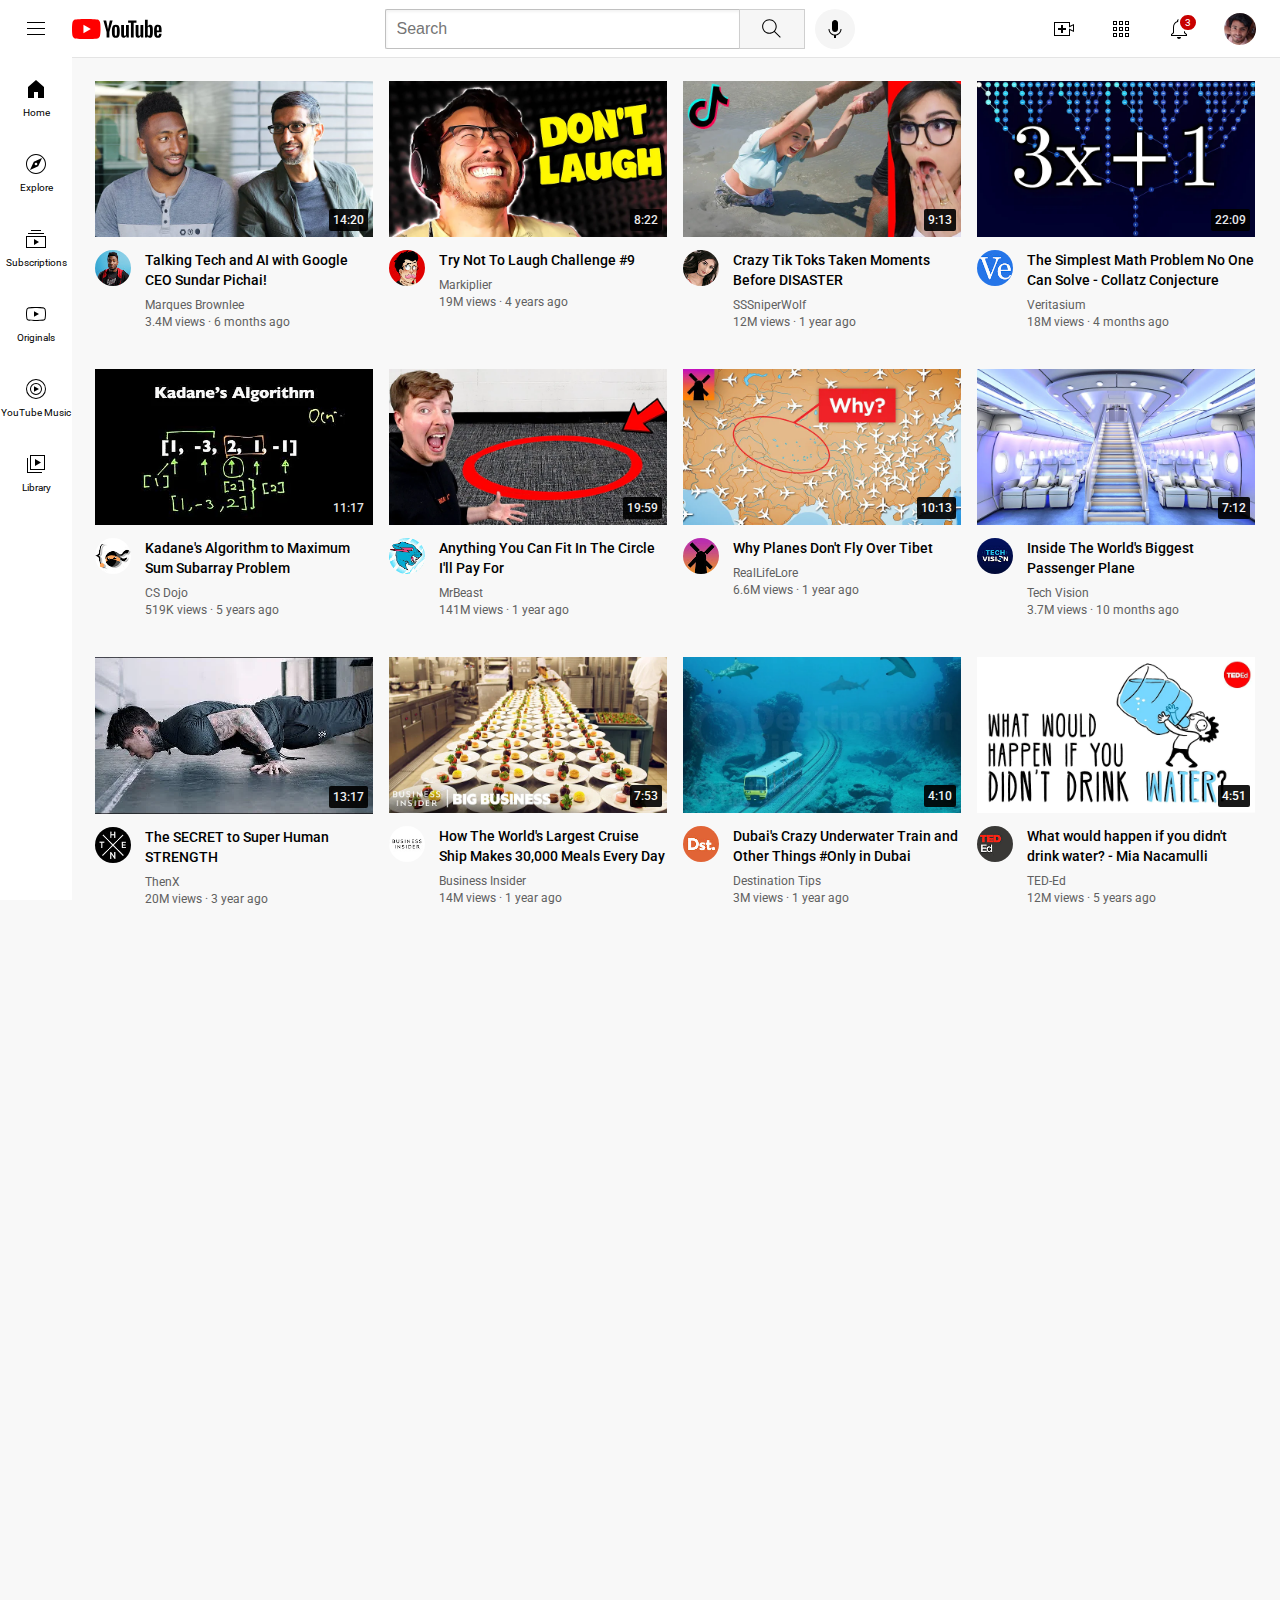
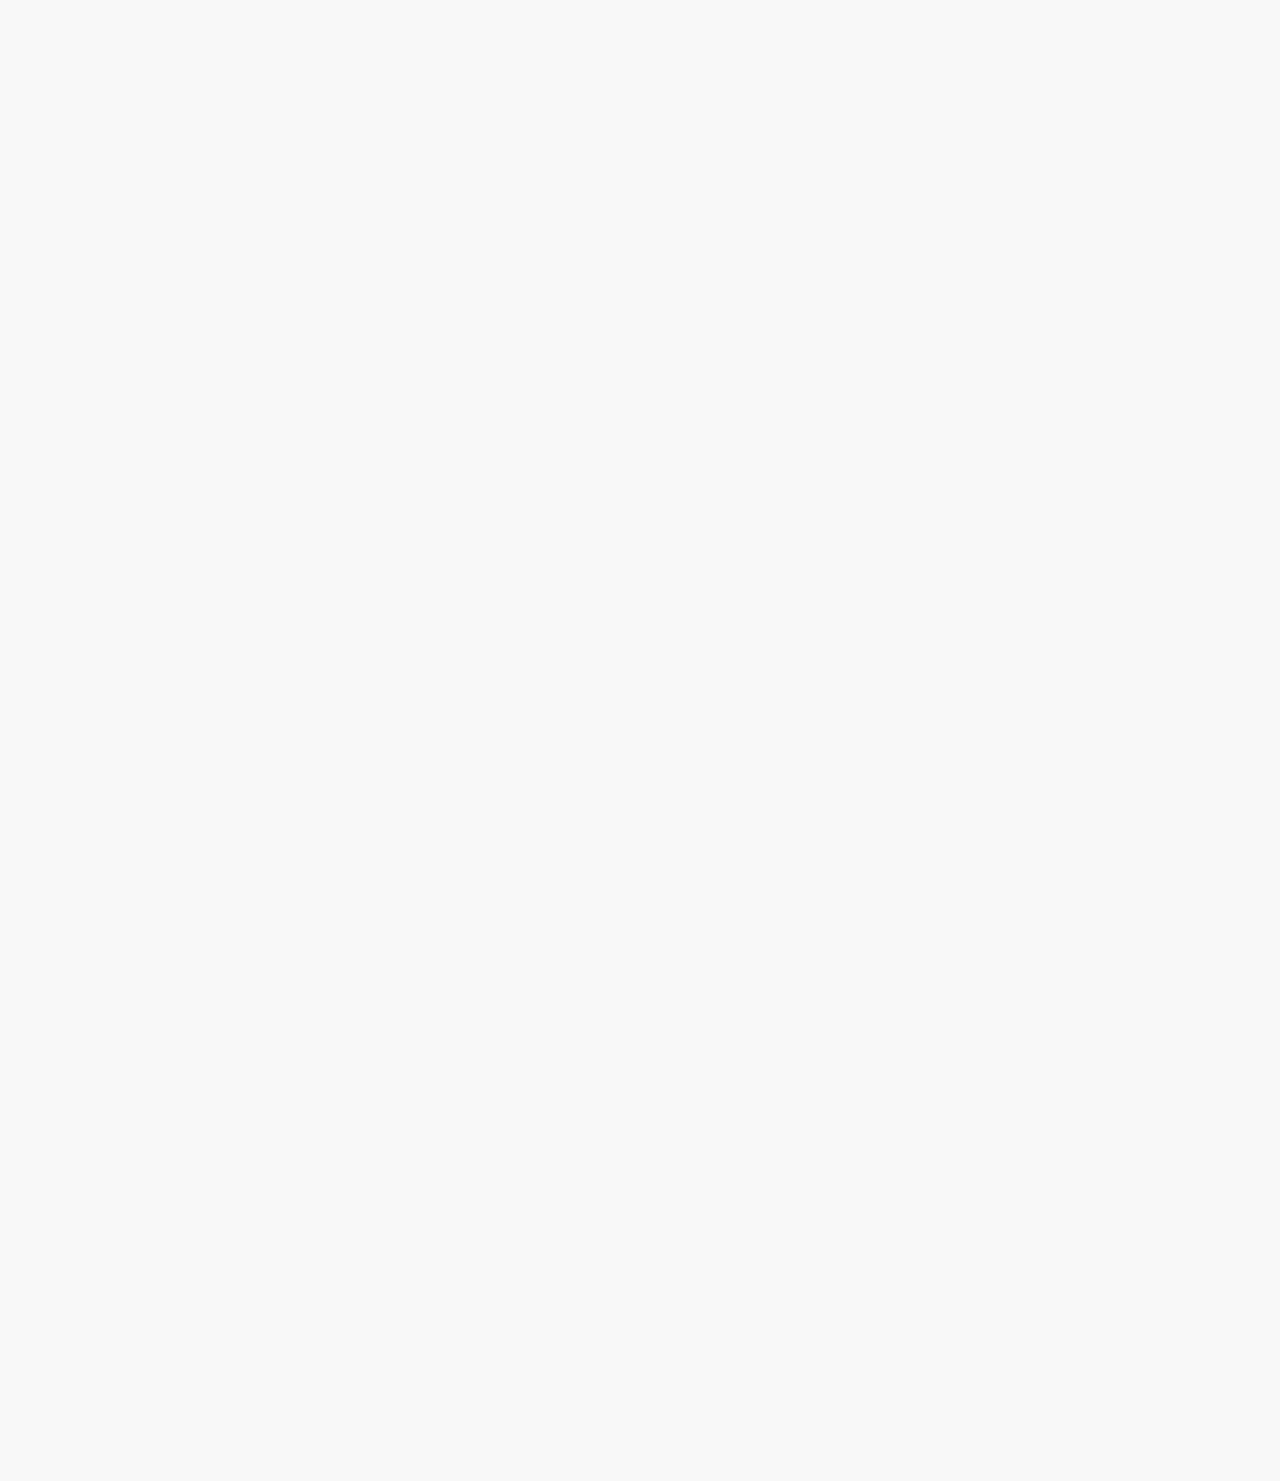
<file: index.html>
<!DOCTYPE html>
<html lang="en">
<head>
    <meta charset="UTF-8">
    <meta http-equiv="X-UA-Compatible" content="IE=edge">
    <meta name="viewport" content="width=device-width, initial-scale=1.0">
    
    <title>Youtube.com Clone</title>

    <link rel="preconnect" href="https://fonts.googleapis.com">
    <link rel="preconnect" href="https://fonts.gstatic.com" crossorigin>
    <link href="https://fonts.googleapis.com/css2?family=Roboto:wght@400;500;700&display=swap" rel="stylesheet">
   
    <link rel="stylesheet" href="styles/general.css">
    <link rel="stylesheet" href="styles/header.css">
    <link rel="stylesheet" href="styles/sidebar.css">
    <link rel="stylesheet" href="styles/video.css">

</head>
<body>

    <div class="header">
        <div class="left-section">
           <img class="hamburger-menu" src="icons/hamburger-menu.svg" alt="hamburger menu button">
           <img class="youtube-logo" src="icons/youtube-logo.svg" alt="youtube logo">
        </div>

        <div class="middle-section">
            <input class="search-bar" type="text" placeholder="Search">
            <button class="search-button">
                <img class="search-icon" src="icons/search.svg" alt="Search button">
                <div class="tooltip">Search</div>
            </button>
            <button class="voice-search-button">
                <img class="voice-search-icon" src="icons/voice-search-icon.svg" alt="voice search button">
                <div class="tooltip">Search with your voice</div>
            </button>
        </div>
        
        <div class="right-section">
           <div class="upload-icon-container">
            <img class="upload-icon" src="icons/upload.svg" alt="upload button">
            <div class="tooltip">Create</div>
           </div>

           <div class="youtube-apps-icon-container">
            <img class="youtube-apps-icon" src="icons/youtube-apps.svg" alt="youtube apps button">
            <div class="tooltip">YouTube apps</div>
           </div>
           
           <div class="notifications-icon-container">
            <img class="notifications-icon" src="icons/notifications.svg" alt="notification button">
            <div class="tooltip">Notifications</div>
            <div class="notifications-count">3</div>
           </div>

            <img class="current-user-picture" src="channel-pictures/my-channel.jpeg" alt="channel profile picture">
        
        </div>
    </div>

    <div class="sidebar">
        <div class="sidebar-link">
            <img src="icons/home.svg" alt="home icons">
            <div>Home</div>
        </div>
        <div class="sidebar-link">
            <img src="icons/explore.svg" alt="explore icon">
            <div>Explore</div>
        </div>
        <div class="sidebar-link">
            <img src="icons/subscriptions.svg" alt="subscriptions icon">
            <div>Subscriptions</div>
        </div>
        <div class="sidebar-link">
            <img src="icons/originals.svg" alt="originals icon">
            <div>Originals</div>
        </div>
        <div class="sidebar-link">
            <img src="icons/youtube-music.svg" alt="youtube music icon">
            <div>YouTube Music</div>
        </div>
        <div class="sidebar-link">
            <img src="icons/library.svg" alt="library icon">
            <div>Library</div>
        </div>
    </div>
    

    <div class="video-grid">
        
        <div class="video-preview"> 
            <a class="video-link" href="https://www.youtube.com/watch?v=n2RNcPRtAiY">
            <div class="thumbnail-row">
                <img class="thumbnail" src="thumbnails/thumbnail-1.webp" alt="">
                <div class="video-time">14:20</div>
            </div>
            <div class="video-info-grid">
                <div class="channel-picture">
                    <img  class="profile-picture" src="channel-pictures/channel-1.jpeg" alt="">
                </div>
                <div class="video-info">
                    <p class="video-title">Talking Tech and AI with Google CEO Sundar Pichai!</p>
                    <div class="video-author-container">
                        <p class="video-author">Marques Brownlee</p>
                        <div class="tooltip">Marques Brownlee</div>
                    </div>
                    <p class="video-stats">3.4M views &#183 6 months ago</p>
                </div>
            </div>
            </a>
        </div>
    
        <div class="video-preview"> 
            <a class="video-link" href="https://www.youtube.com/watch?v=mP0RAo9SKZk">
            <div class="thumbnail-row">
                <img class="thumbnail" src="thumbnails/thumbnail-2.webp" alt="">
                <div class="video-time">8:22</div>
            </div>
            <div class="video-info-grid">
                <div class="channel-picture">
                    <img  class="profile-picture" src="channel-pictures/channel-2.jpeg" alt="">
                </div>
                <div class="video-info">
                    <p class="video-title">Try Not To Laugh Challenge #9</p>
                    <div class="video-author-container">
                    <p class="video-author">Markiplier</p>
                    <div class="tooltip">Markiplier</div>
                    </div>
                    <p class="video-stats">19M views &#183 4 years ago</p>
                </div>
            </div>
            </a>
        </div>
    
        <div class="video-preview"> 
            <a class="video-link" href="https://www.youtube.com/watch?v=FgjPQQeTh1w">
            <div class="thumbnail-row">
                <img class="thumbnail" src="thumbnails/thumbnail-3.webp" alt="">
                <div class="video-time">9:13</div>
            </div>
            <div class="video-info-grid">
                <div class="channel-picture">
                    <img  class="profile-picture" src="channel-pictures/channel-3.jpeg" alt="">
                </div>
                <div class="video-info">
                    <p class="video-title">Crazy Tik Toks Taken Moments Before DISASTER</p>
                    <p class="video-author">SSSniperWolf</p>
                    <p class="video-stats">12M views &#183 1 year ago</p>
                </div>
            </div>
            </a>
        </div>
    
        <div class="video-preview"> 
            <a class="video-link" href=https://www.youtube.com/watch?v=094y1Z2wpJg>
            <div class="thumbnail-row">
                <img class="thumbnail" src="thumbnails/thumbnail-4.webp" alt="">
                <div class="video-time">22:09</div>
            </div>
            <div class="video-info-grid">
                <div class="channel-picture">
                    <img  class="profile-picture" src="channel-pictures/channel-4.jpeg" alt="">
                </div>
                <div class="video-info">
                    <p class="video-title">The Simplest Math Problem No One Can Solve - Collatz Conjecture</p>
                    <p class="video-author">Veritasium</p>
                    <p class="video-stats">18M views &#183 4 months ago</p>
                </div>
            </div>
            </a>
        </div>
    
        <div class="video-preview"> 
            <a class="video-link" href="https://www.youtube.com/watch?v=86CQq3pKSUw">
            <div class="thumbnail-row">
                <img class="thumbnail" src="thumbnails/thumbnail-5.webp" alt="">
                <div class="video-time">11:17</div>
            </div>
            <div class="video-info-grid">
                <div class="channel-picture">
                    <img  class="profile-picture" src="channel-pictures/channel-5.jpeg" alt="">
                </div>
                <div class="video-info">
                    <p class="video-title">Kadane's Algorithm to Maximum Sum Subarray Problem</p>
                    <p class="video-author">CS Dojo</p>
                    <p class="video-stats">519K views &#183 5 years ago</p>
                </div>
            </div>
            </a>
        </div>
    
        <div class="video-preview"> 
            <a class="video-link" href="https://www.youtube.com/watch?v=yXWw0_UfSFg">
            <div class="thumbnail-row">
                <img class="thumbnail" src="thumbnails/thumbnail-6.webp" alt="">
                <div class="video-time">19:59</div>
            </div>
            <div class="video-info-grid">
                <div class="channel-picture">
                    <img  class="profile-picture" src="channel-pictures/channel-6.jpeg" alt="">
                </div>
                <div class="video-info">
                    <p class="video-title">Anything You Can Fit In The Circle I'll Pay For</p>
                    <p class="video-author">MrBeast</p>
                    <p class="video-stats">141M views &#183 1 year ago</p>
                </div>
            </div>
             </a>
        </div>


        <div class="video-preview"> 
            <a class="video-link" href="https://www.youtube.com/watch?v=fNVa1qMbF9Y">
            <div class="thumbnail-row">
                <img class="thumbnail" src="thumbnails/thumbnail-7.webp" alt="">
                <div class="video-time">10:13</div>
            </div>
            <div class="video-info-grid">
                <div class="channel-picture">
                    <img  class="profile-picture" src="channel-pictures/channel-7.jpeg" alt="">
                </div>
                <div class="video-info">
                    <p class="video-title">Why Planes Don't Fly Over Tibet</p>
                    <p class="video-author">RealLifeLore</p>
                    <p class="video-stats">6.6M views &#183 1 year ago</p>
                </div>
            </div>
            </a>
        </div>

        <div class="video-preview"> 
            <a class="video-link" href="https://www.youtube.com/watch?v=lFm4EM1juls">
            <div class="thumbnail-row">
                <img class="thumbnail" src="thumbnails/thumbnail-8.webp" alt="">
                <div class="video-time">7:12</div>
            </div>
            <div class="video-info-grid">
                <div class="channel-picture">
                    <img  class="profile-picture" src="channel-pictures/channel-8.jpeg" alt="">
                </div>
                <div class="video-info">
                    <p class="video-title">Inside The World's Biggest Passenger Plane</p>
                    <p class="video-author">Tech Vision</p>
                    <p class="video-stats">3.7M views &#183 10 months ago</p>
                </div>
            </div>
            </a>
        </div>
    
        <div class="video-preview"> 
            <a class="video-link" href="https://www.youtube.com/watch?v=ixmxOlcrlUc">
            <div class="thumbnail-row">
                <img class="thumbnail" src="thumbnails/thumbnail-9.webp" alt="">
                <div class="video-time">13:17</div>
            </div>
            <div class="video-info-grid">
                <div class="channel-picture">
                    <img  class="profile-picture" src="channel-pictures/channel-9.jpeg" alt="">
                </div>
                <div class="video-info">
                    <p class="video-title">The SECRET to Super Human STRENGTH</p>
                    <p class="video-author">ThenX</p>
                    <p class="video-stats">20M views &#183 3 year ago</p>
                </div>
            </div>
            </a>
        </div>
    
        <div class="video-preview"> 
            <a class="video-link" href="https://www.youtube.com/watch?v=R2vXbFp5C9o">
            <div class="thumbnail-row">
                <img class="thumbnail" src="thumbnails/thumbnail-10.webp" alt="">
                <div class="video-time">7:53</div>
            </div>
            <div class="video-info-grid">
                <div class="channel-picture">
                    <img  class="profile-picture" src="channel-pictures/channel-10.jpeg" alt="">
                </div>
                <div class="video-info">
                    <p class="video-title">How The World's Largest Cruise Ship Makes 30,000 Meals Every Day</p>
                    <p class="video-author">Business Insider</p>
                    <p class="video-stats">14M views &#183 1 year ago</p>
                </div>
            </div>
            </a>
        </div>
    
        <div class="video-preview"> 
            <a class="video-link" href="https://www.youtube.com/watch?v=0nZuYyXET3s">
            <div class="thumbnail-row">
                <img class="thumbnail" src="thumbnails/thumbnail-11.webp" alt="">
                <div class="video-time">4:10</div>
            </div>
            <div class="video-info-grid">
                <div class="channel-picture">
                    <img  class="profile-picture" src="channel-pictures/channel-11.jpeg" alt="">
                </div>
                <div class="video-info">
                    <p class="video-title">Dubai's Crazy Underwater Train and Other Things #Only in Dubai</p>
                    <p class="video-author">Destination Tips</p>
                    <p class="video-stats">3M views &#183 1 year ago</p>
                </div>
            </div>
            </a>
        </div>


        <div class="video-preview"> 
            <a class="video-link" href="https://www.youtube.com/watch?v=9iMGFqMmUFs">
            <div class="thumbnail-row">
                <img class="thumbnail" src="thumbnails/thumbnail-12.webp" alt="">
                <div class="video-time">4:51</div>
            </div>
            <div class="video-info-grid">
                <div class="channel-picture">
                    <img  class="profile-picture" src="channel-pictures/channel-12.jpeg" alt="">
                </div>
                <div class="video-info">
                    <p class="video-title">What would happen if you didn't drink water? - Mia Nacamulli</p>
                    <p class="video-author">TED-Ed</p>
                    <p class="video-stats">12M views &#183 5 years ago</p>
                </div>
            </div>
            </a>
        </div>


    </div>
    

</body>

</html>
</file>
<file: styles/general.css>
p{
    margin-top: 0;
    margin-bottom: 0;
}
body{
    font-family: Roboto, Arial;
    margin:0;
    height: 3000px;
    padding-top: 81px;
    padding-left: 95px;
    padding-right:25px ;
    background-color: rgb(248, 248, 248);
}
</file>
<file: styles/header.css>
.header{
    background-color: white;
    height: 57px;
    display: flex;
    flex-direction: row;
    justify-content: space-between;
    position: fixed;
    top: 0;
    left: 0;
    right: 0;
    border-bottom-width:1px;
    border-bottom-style: solid;
    border-bottom-color:rgb(228, 228, 228) ;
    z-index: 100;
}
.left-section{ 
    display: flex;
    align-items: center;

}
.hamburger-menu{
    height: 24px;
    margin-left: 24px;
    margin-right: 24px;
    cursor: pointer;
}
.youtube-logo{
    height: 20px;
    cursor: pointer;
}
.middle-section{  
    display: flex;
    flex: 1;
    margin-left: 60px;
    margin-right:35px;
    max-width:470px;
    align-items: center;
}
.search-bar{
    flex: 1;
    height: 36px;
    padding-left:11px ;
    font-size: 15px;
    border: 1px solid  rgb(192, 192, 192);
    border-radius: 2px;
    box-shadow: inset 1px 2px 3px rgba(0,0,0,0.05) ;
    width: 0;
    border-top-right-radius:0px ;
    border-bottom-right-radius: 0px;
    border-right-width: 0px;
}

input:focus {
	outline: none;
  	border: 1px solid  #065fd4;  
}
 


.search-bar::placeholder{
    font-size: 16px;
}
.search-button{
    height: 40px;
    width: 66px;
    background-color: rgb(246 246 246);
    border-width: 1px;
    border-style: solid;
    border-color:rgb(207, 207, 207);
    margin-right: 10px;
    cursor: pointer;
}
.search-button:hover{
    background-color:rgb(239, 239, 239);
}

.search-button,
.voice-search-button,
.upload-icon-container,
.youtube-apps-icon-container,
.notifications-icon-container{
    display: flex;
   justify-content: center;
   align-items: center;
    position: relative;
}

.search-button .tooltip,
.voice-search-button .tooltip,
.upload-icon-container .tooltip,
.youtube-apps-icon-container .tooltip,
.notifications-icon-container .tooltip{
    position: absolute;
    background-color: gray;
    color: white;
    padding-top:4px ;
    padding-bottom: 4px;
    padding-left: 8px;
    padding-right: 8px;
    border-radius: 2px;
    font-size: 12px;
    bottom: -32px;
    opacity: 0;
    transition: opacity 0.15s;
    pointer-events: none;
    white-space: nowrap;
}
.search-button:hover .tooltip,
.voice-search-button:hover .tooltip,
.upload-icon-container:hover .tooltip,
.youtube-apps-icon-container:hover .tooltip,
.notifications-icon-container:hover .tooltip{
    opacity: 1;
}
.search-icon{
    height: 25px;
}
.voice-search-button{
    height: 40px;
    width: 40px;
    border-radius: 20px;
    border:none;
    background-color: rgb(245, 245, 245);
    cursor: pointer;
    
}
.voice-search-icon{
    height: 24px;
}
.right-section{
    width: 204px;
    display: flex;
    align-items: center;
    justify-content: space-between;
    margin-right: 24px;
    flex-shrink:0 ;
}
.upload-icon,.youtube-apps-icon,.notifications-icon{
    height: 24px;
    cursor: pointer;
}



.notifications-count{
    position: absolute;
    top: -4px;
    right: -7px;
    background-color: rgb(200, 0, 0);
    color: white;
    font-size: 10px;
    padding-left: 5px;
    padding-right: 5px;
    padding-top: 2px;
    padding-bottom: 2px;
    border-radius: 10px;
    border: 2px;
    border-style: solid;
    border-color: white;

   
}

.current-user-picture{
    height: 32px;
    border-radius: 16px;
    cursor: pointer;
}
</file>
<file: styles/sidebar.css>
.sidebar{
    position:fixed;
    left: 0;
    bottom: 0;
    top: 57px;
    width: 72px;
    background-color: white;
    z-index: 200;
    padding-top: 3px;
    
}
.sidebar-link{
    height: 74px;
    margin-bottom: 1px;
    display: flex ;
    justify-content: center;
    align-items: center;
    flex-direction: column;
    cursor: pointer;
   
}
.sidebar-link:hover{
    background-color: rgb(235, 235, 235);
}
.sidebar-link img{
    height: 24px;
    margin-bottom:6px ;
}
.sidebar-link div{
    font-size: 10px;
}
</file>
<file: styles/video.css>
.thumbnail{
    width: 100%;
}
.video-link{
    text-decoration: none;
}
.video-title{
    font-size: 14px;
    font-weight: 500;
    line-height: 20px;
    margin-bottom: 8px;
    color: black;
}
.video-info-grid{
    display: grid;
    grid-template-columns:50px 1fr;
}

.profile-picture{
    width: 36px;
    border-radius: 50px;
}
.thumbnail-row{
    margin-bottom:9px ;
    position: relative;
}
.video-author,.video-stats{
    font-size: 12px; 
    color:rgb(96,96,96);
}
.video-author{
    margin-bottom: 3px;
    
}
.video-grid{
    display: grid;
    grid-template-columns: 1fr 1fr 1fr;
    column-gap: 16px;
    row-gap: 40px;
}

@media (max-width:750px){
    .video-grid{
        grid-template-columns: 1fr 1fr;
    }
}

@media (min-width:751px) and (max-width:999px){
    .video-grid{
        grid-template-columns: 1fr 1fr 1fr;
    }
}

@media (min-width:1000px){
    .video-grid{
        grid-template-columns: 1fr 1fr 1fr 1fr;
    }
}


.video-time{
    position: absolute;
    font-size: 12px;
    font-weight: 500;
    background-color: black;
    color: white;
    bottom: 10px;
    right: 5px;
    padding: 4px;
    border-radius: 2px;
    opacity: 0.90;
}
.video-author-container{
    position: relative;
}
.video-author-container .tooltip{
    position: absolute;
    background-color: gray;
    color: white;
    padding-top:8px ;
    padding-bottom: 8px;
    padding-left: 8px;
    padding-right: 8px;
    border-radius: 2px;
    font-size: 11px;
    transition: opacity 0.15s;
    pointer-events: none;
    white-space: nowrap;
    opacity: 0;
    bottom: 43px;
}
.video-author-container:hover .tooltip{
    opacity: 0.95;
}
</file>
